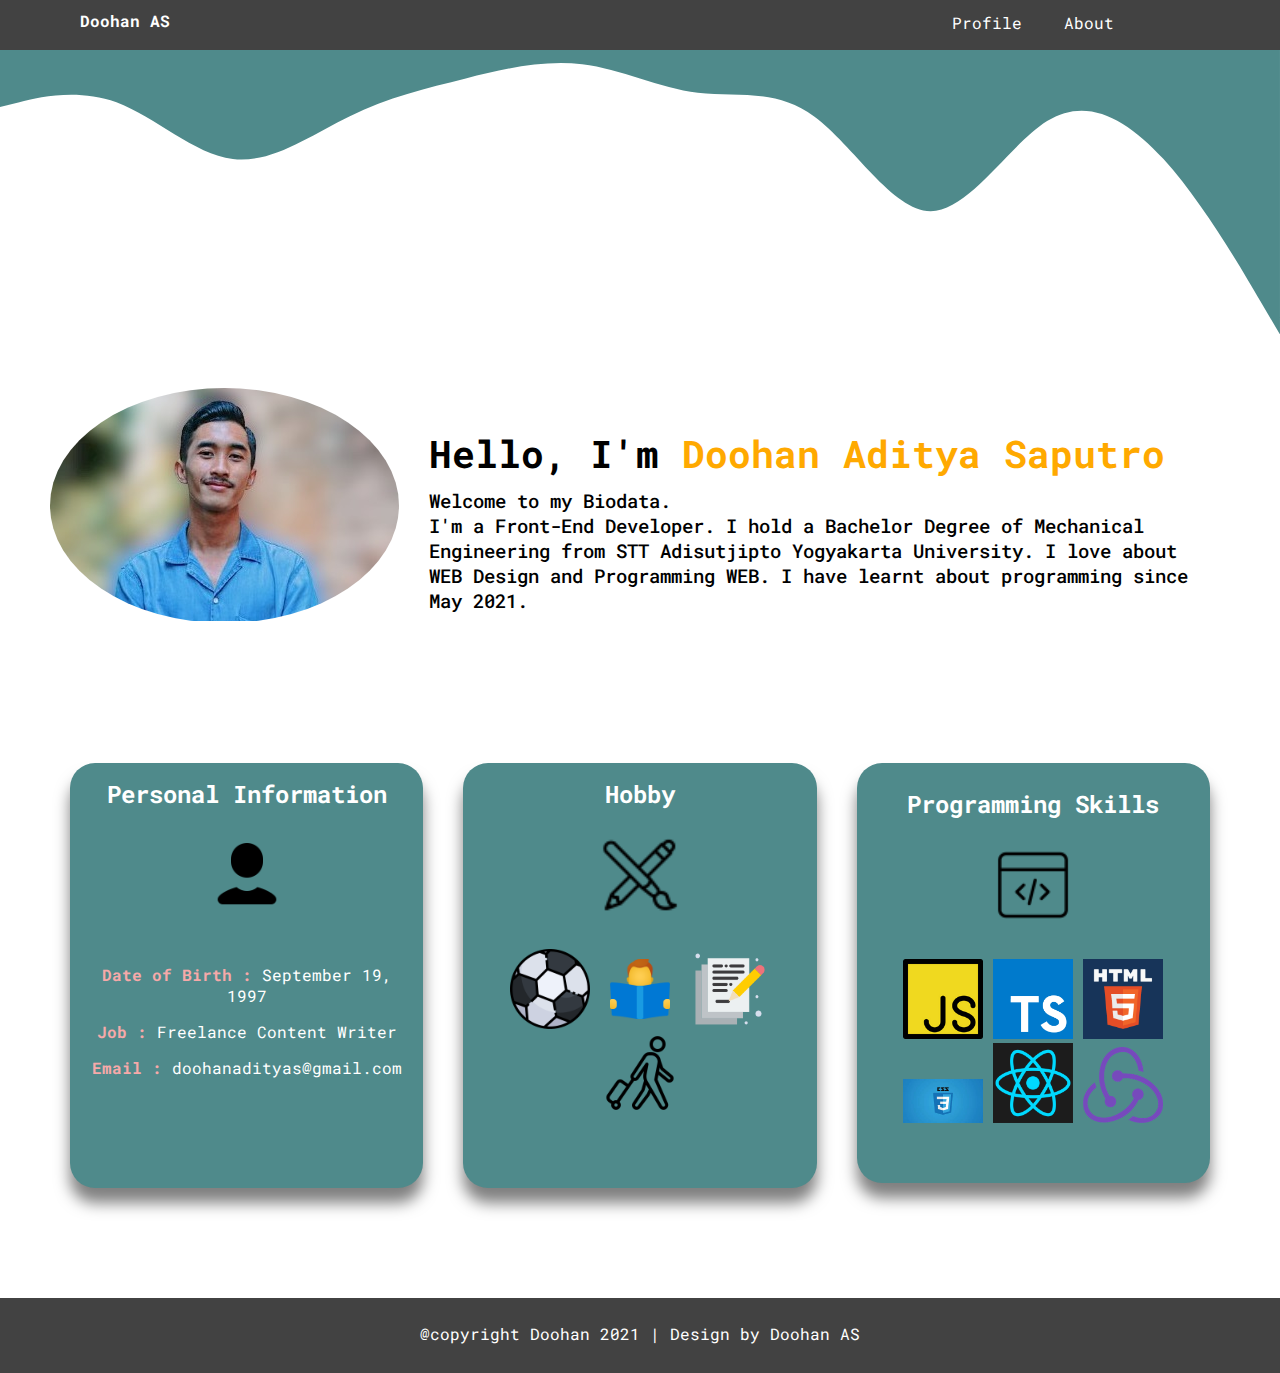
<file: Tugas-2-HTML-CSS/index.html>
<!DOCTYPE html>
<html lang="en">

<head>
    <meta charset="UTF-8" />
    <meta http-equiv="X-UA-Compatible" content="IE=edge" />
    <meta name="viewport" content="width=device-width, initial-scale=1.0" />
    <style>
        @import url("https://fonts.googleapis.com/css2?family=Roboto+Mono:wght@200&display=swap");
    </style>
    <link rel="stylesheet" href="style.css" />
    <title>Doohan Project | My Project Website JabarCodingCamp</title>
</head>

<body>
    <header id="topHeader">
        <h2>Doohan AS</h2>
        <nav id="navigation">
            <a href="#profile">Profile</a>
            <a href="#about">About</a>
            </ul>
        </nav>
    </header>

    <main>
        <svg xmlns="http://www.w3.org/2000/svg" viewBox="0 0 1440 320">
            <path fill="#4F8A8B" fill-opacity="1"
                d="M0,64L21.8,58.7C43.6,53,87,43,131,58.7C174.5,75,218,117,262,122.7C305.5,128,349,96,393,74.7C436.4,53,480,43,524,32C567.3,21,611,11,655,16C698.2,21,742,43,785,48C829.1,53,873,43,916,74.7C960,107,1004,181,1047,181.3C1090.9,181,1135,107,1178,80C1221.8,53,1265,75,1309,122.7C1352.7,171,1396,245,1418,282.7L1440,320L1440,0L1418.2,0C1396.4,0,1353,0,1309,0C1265.5,0,1222,0,1178,0C1134.5,0,1091,0,1047,0C1003.6,0,960,0,916,0C872.7,0,829,0,785,0C741.8,0,698,0,655,0C610.9,0,567,0,524,0C480,0,436,0,393,0C349.1,0,305,0,262,0C218.2,0,175,0,131,0C87.3,0,44,0,22,0L0,0Z">
            </path>
        </svg>
        <div id="profile" class="container_profile">
            <div class="image_profile">
                <img class="img_profile" src="./assets/Doohan.png" alt="doohan" />
            </div>
            <div class="introduction_profile">
                <h1>
                    Hello, I'm <span class="name_user">Doohan Aditya Saputro</span>
                </h1>
                <p>
                    Welcome to my Biodata. <br />
                    I'm a Front-End Developer. I hold a Bachelor Degree of Mechanical
                    Engineering from STT Adisutjipto Yogyakarta University. I love about WEB Design and Programming WEB.
                    I have learnt about
                    programming since May 2021.
                </p>
            </div>
        </div>

        <div id="about">
            <div class="personal_info">
                <h2>Personal Information</h1>
                    <img class="img_profile" src="./assets/person.png" alt="doohan" />
                    <div class="detail_info">
                        <p><span>Date of Birth :</span> September 19, 1997</p>
                        <p><span>Job :</span> Freelance Content Writer</p>
                        <p><span>Email :</span> doohanadityas@gmail.com</p>
                    </div>
            </div>
            <div class="hobby">
                <h2>Hobby</h2>
                <img class="img_hobby" src="./assets/drawing.png" alt="hobby" />
                <div class="detail_info">
                    <img src="./assets/soccer.png" alt="soccer">
                    <img src="./assets/reading.png" alt="reading">
                    <img src="./assets/writing.png" alt="writing">
                    <img src="./assets/travelling.png" alt="travelling">
                </div>
            </div>
            <div class="programming_skills">
                <h2>Programming Skills</h2>
                <img class="img_coding" src="./assets/coding-logo.png" alt="coding-logo" />
                <div class="detail_info">
                    <img src="./assets/js.png" alt="javascript">
                    <img src="./assets/typescript.png" alt="typescript">
                    <img src="./assets/html.png" alt="html">
                    <img src="./assets/css.jfif" alt="css">
                    <img src="./assets/react.png" alt="react">
                    <img src="./assets/redux.png" alt="redux">
                </div>
            </div>
        </div>

    </main>

    <footer>@copyright Doohan 2021 | Design by Doohan AS</footer>
</body>

</html>
</file>
<file: Tugas-2-HTML-CSS/style.css>
* {
  font-family: "Roboto Mono", monospace;
  margin: 0px;
  padding: 0px;
}

body {
  width: 100vw;
  height: 100vh;
  background-color: #fff;
}

header {
  color: #fff;
  height: 50px;
  background-color: #424242;
  display: flex;
  flex-direction: row;
  position: relative;
}

header > h2 {
  flex-grow: 2;
  margin: 10px 10px 10px 80px;
  font-size: 1rem;
}

nav {
  margin: 12px 150px 10px 10px;
}

nav > a {
  padding: 14px 16px;
  display: inline;
  text-align: center;
  text-decoration: none;
  color: #fff;
}

nav > a:hover {
  background-color: #4f8a8b;
}

main > .container_profile {
  display: grid;
}

#profile {
  display: flex;
  flex-direction: row;
  margin: 50px;
}

.img_profile {
  border-radius: 50%;
}

.introduction_profile {
  font-size: 1.2rem;
  margin: 20px;
  padding: 20px 10px;
}

.introduction_profile > h1 {
  padding-bottom: 10px;
}
.name_user {
  font-weight: bold;
  color: #ffa900;
}

.introduction_profile > p {
  font-weight: 500;
}

#about {
  display: flex;
  margin: 100px 50px;
}

.personal_info,
.hobby,
.programming_skills {
  width: 380px;
  height: 400px;
  margin: 10px 20px;
  padding: 10px;
  background-color: #4f8a8b;
  border-radius: 25px;
  text-align: center;
  box-shadow: 0 15px 15px rgba(0, 0, 0, 0.5);
  transition: 0.5s ease-out;
}

.personal_info:hover,
.hobby:hover,
.programming_skills:hover {
  transform: scale(1.1);
}

.personal_info > .img_profile,
.img_hobby,
.img_coding {
  width: 80px;
  margin-top: 25px;
  margin-bottom: 30px;
}

.detail_info > p,
.personal_info,
.hobby,
.programming_skills > h2 {
  padding-top: 15px;
  color: #fff;
}

.detail_info > img {
  width: 80px;
}

.detail_info > p > span {
  color: #F6A9A9;
  font-weight: 700;
}

footer {
  background-color: #424242;
  padding-top: 25px;
  height: 50px;
  color: #fff;
  text-align: center;
}
</file>
